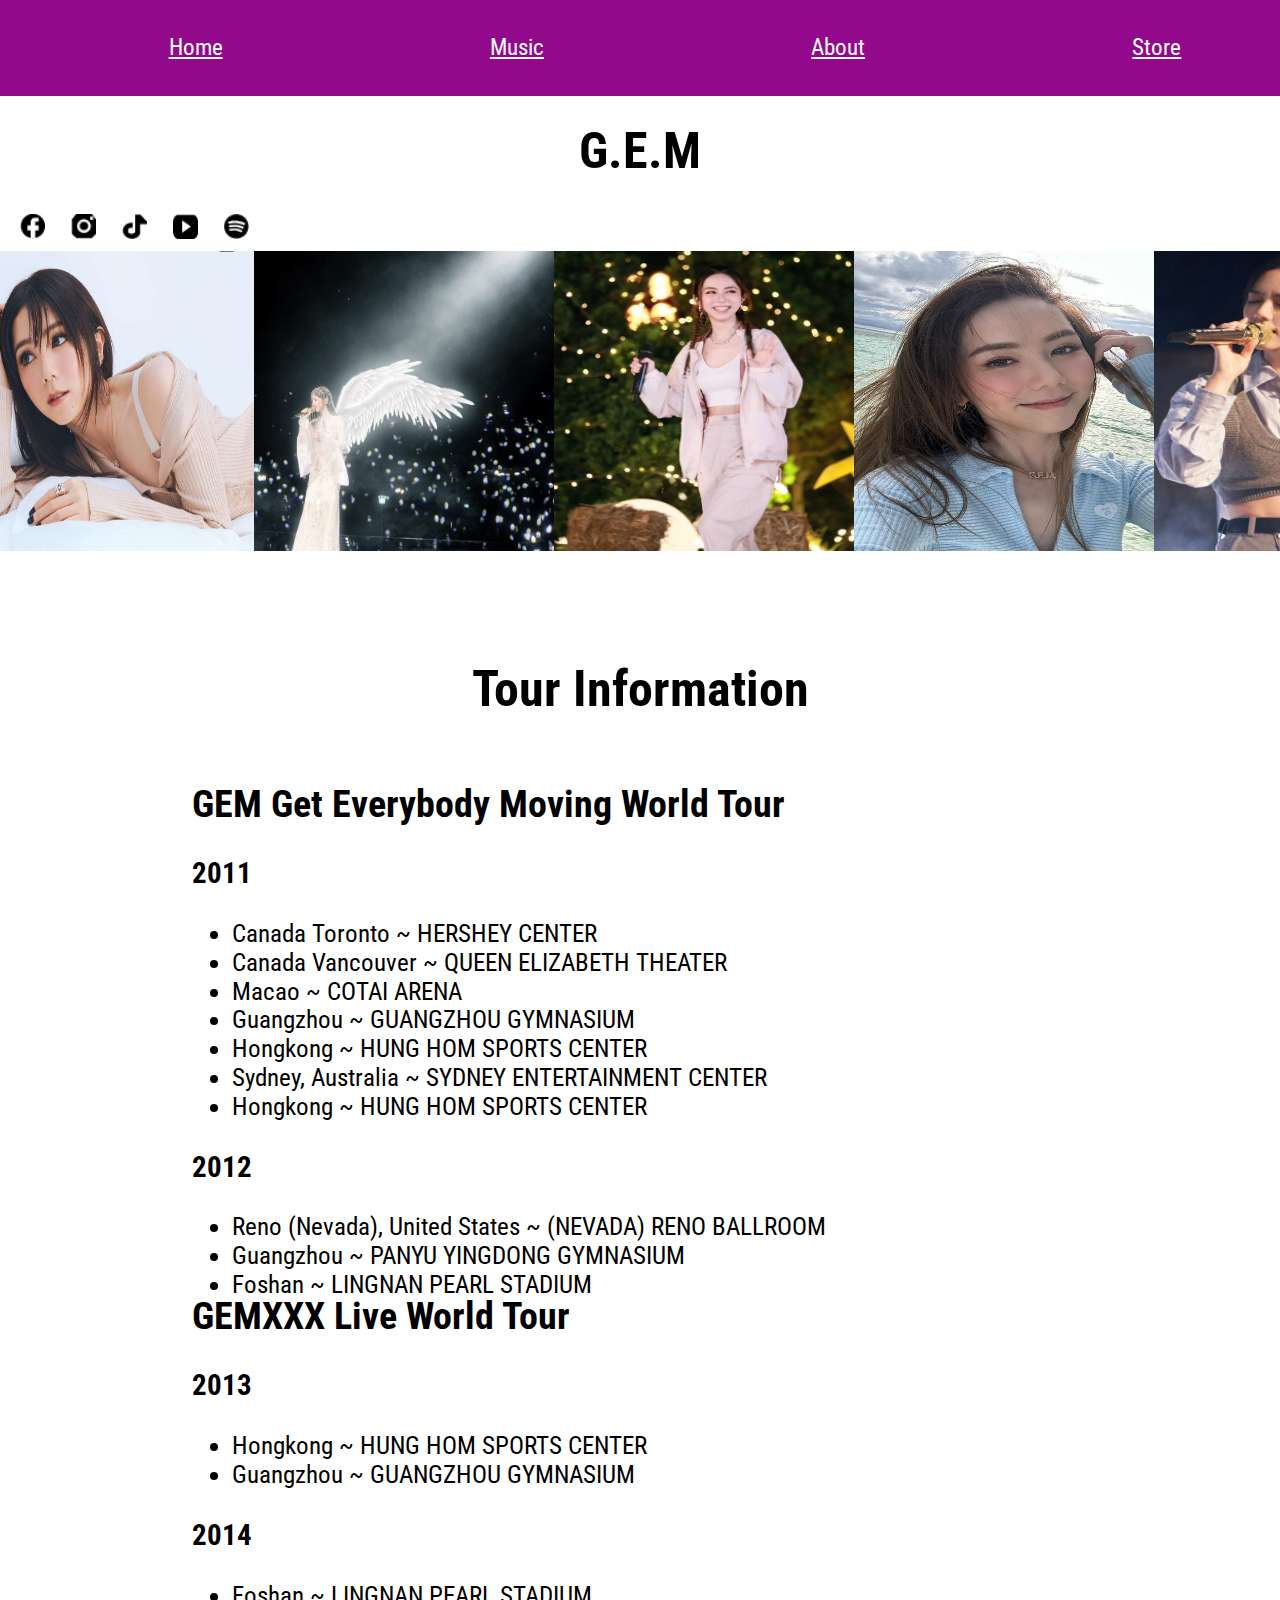
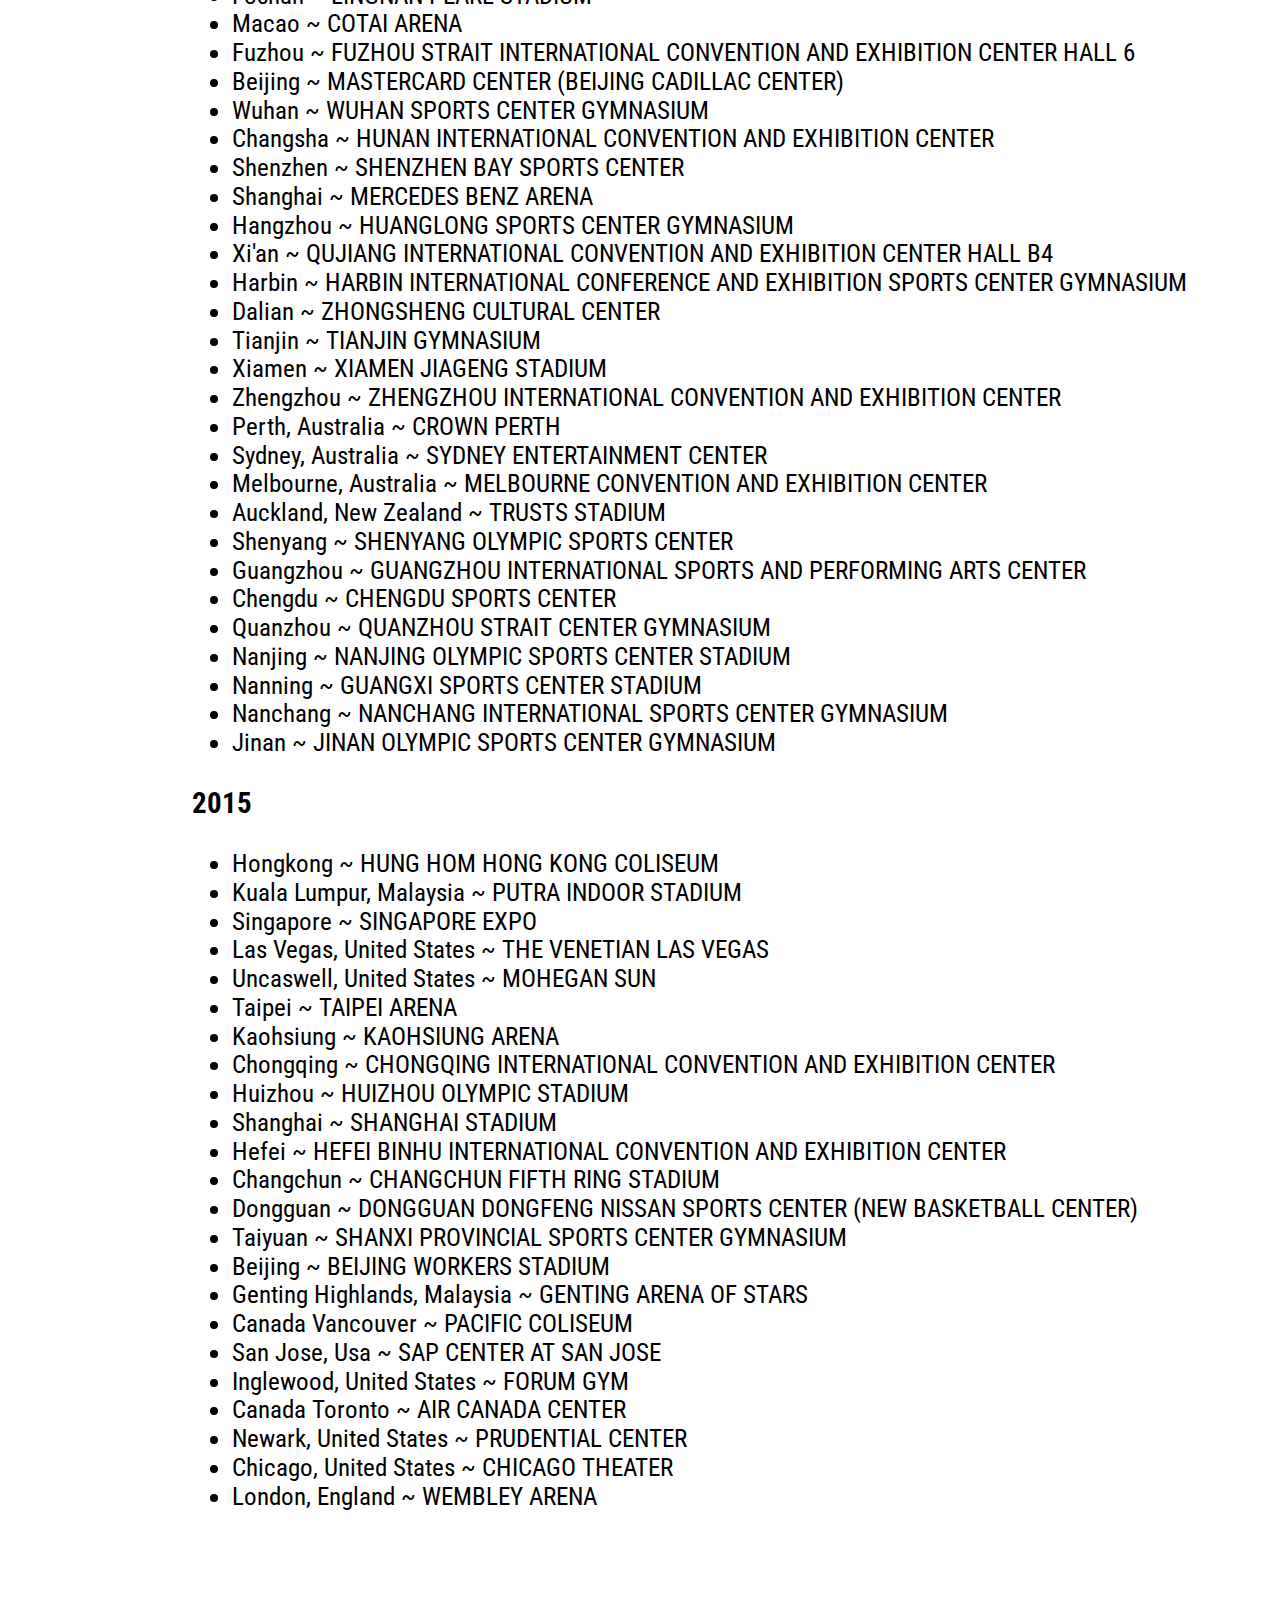
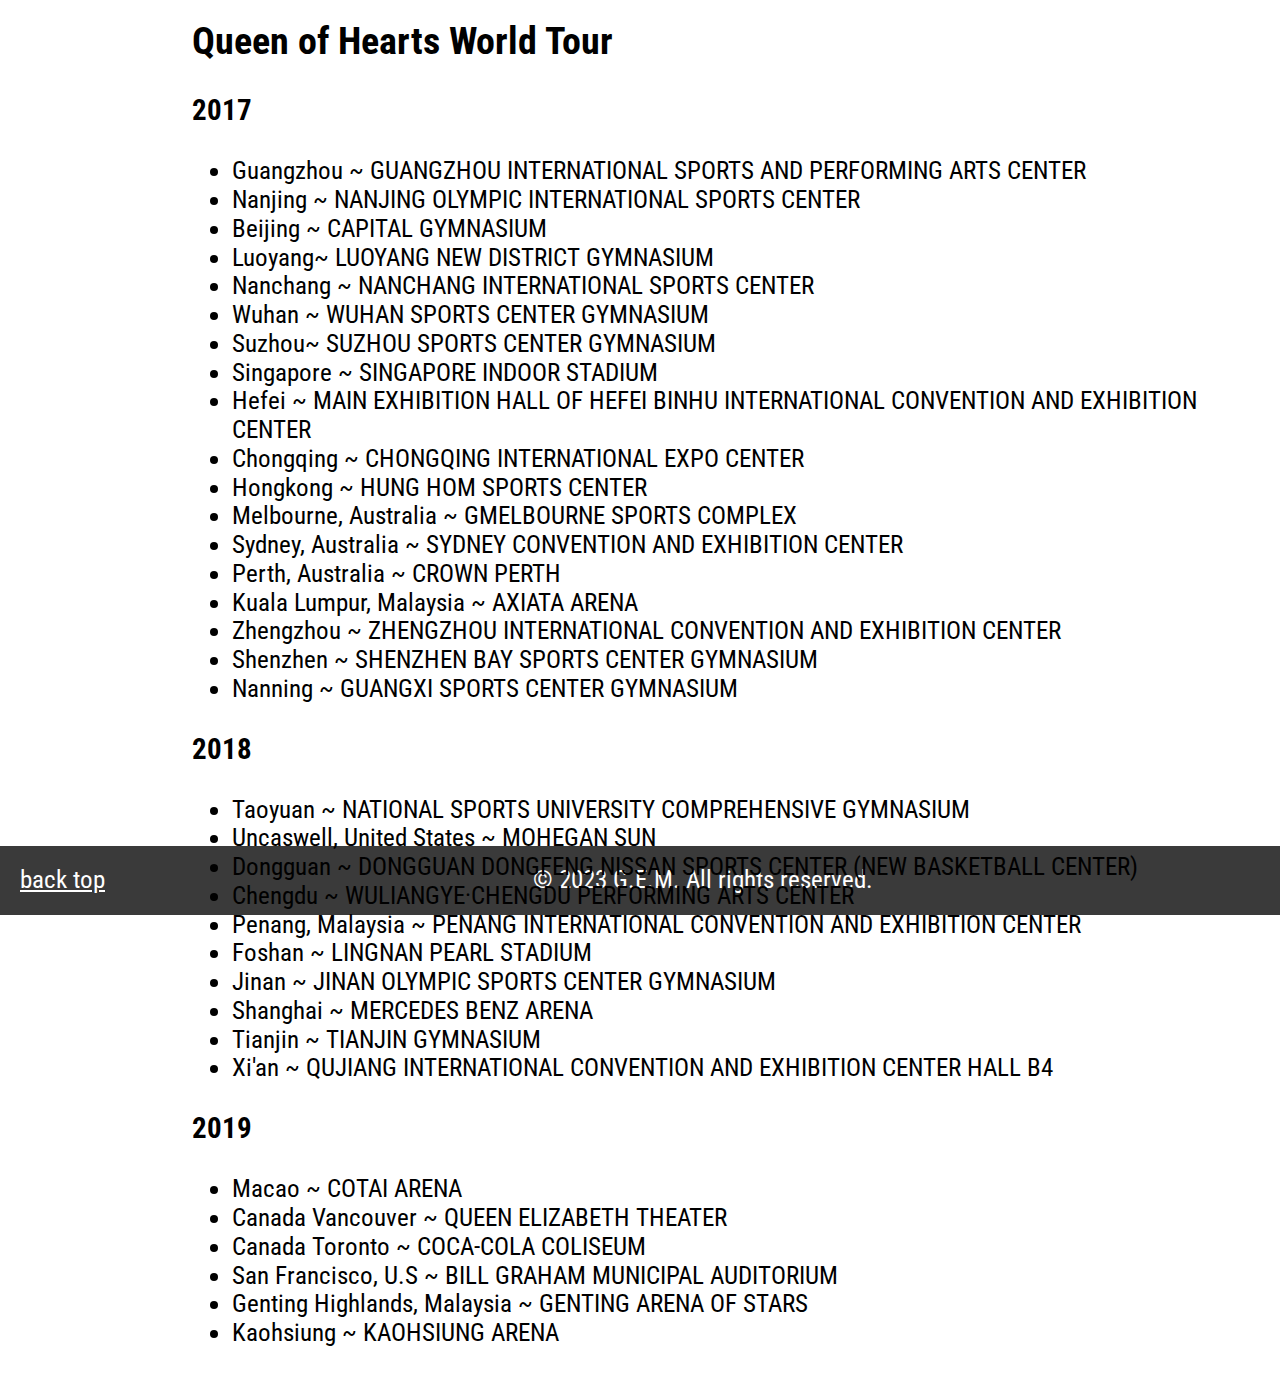
<file: index.html>
<!DOCTYPE html>
<html>
<head>
    <title>G.E.M.</title>
    <link rel="icon" href="/Images/GEM photo1.jpg">
    <link rel="stylesheet" href="/Css/normalize.css">
    <link rel="stylesheet" href="/Css/style.css">
    <link rel="preconnect" href="https://fonts.googleapis.com">
    <link rel="preconnect" href="https://fonts.gstatic.com" crossorigin>
    <link href="https://fonts.googleapis.com/css2?family=Roboto+Condensed:wght@500&display=swap" rel="stylesheet">
    <script src="https://code.jquery.com/jquery-3.6.4.min.js"></script>
    <script src="Css/script.js"></script>
</head>

<body>
    <a name="top"></a>
    <h1>G.E.M</h1>
    <nav class="colour" >
        <a href="index.html">Home</a>
        <a href="/Html/music.html">Music</a>
        <a href="/Html/about.html">About</a>
        <a href="/Html/store.html">Store</a>
    </nav>
    <div class="logos img">
        <a href="https://www.facebook.com/G.E.M.OfficialPage" target="_blank"><img src="/Images/FBL.png"></a>
        <a href="https://www.instagram.com/gem0816/?hl=en" target="_blank"><img src="/Images/IGL.png"></a>
        <a href="https://www.tiktok.com/@gemdzq" target="_blank"><img src="/Images/TTL.png"></a>
        <a href="https://www.youtube.com/@gem0816/featured" target="_blank"><img src="/Images/YTL.png"></a>
        <a href="https://open.spotify.com/artist/7aRC4L63dBn3CiLDuWaLSI" target="_blank"><img src="/Images/SL.png"></a>
    </div>
    

    
    <div class="banner">
        <img src="/Images/GEM photo1.jpg"> 
        <img src="/Images/GEM photo2.png"> 
        <img src="/Images/GEM photo3.png">
        <img src="/Images/GEM photo4.png"> 
        <img src="/Images/GEM photo5.png"> 
        <img src="/Images/GEM photo6.png">
        <img src="/Images/GEM photo7.png"> 
        <img src="/Images/GEM photo8.png"> 
        <img src="/Images/GEM photo9.png">
        <img src="/Images/GEM photo10.png"> 
        <img src="/Images/GEM photo11.png">
    </div>

        <h1 style="padding-top: 10px;"> Tour Information </h1>

            <div style="position:absolute; left: 15%;">
                <h2>GEM Get Everybody Moving World Tour</h2>
                <h3>2011</h3>
                <ul>
                    <li>Canada Toronto ~ HERSHEY CENTER</li>
                    <li>Canada Vancouver ~ QUEEN ELIZABETH THEATER</li> <li>Macao ~ COTAI ARENA</li> 
                    <li>Guangzhou ~ GUANGZHOU GYMNASIUM</li> <li>Hongkong ~ HUNG HOM SPORTS CENTER</li>
                    <li>Sydney, Australia ~ SYDNEY ENTERTAINMENT CENTER</li> <li>Hongkong ~ HUNG HOM SPORTS CENTER</li>
                </ul>
                <h3>2012</h3>
                <ul>
                    <li>Reno (Nevada), United States ~ (NEVADA) RENO BALLROOM</li> <li>Guangzhou ~ PANYU YINGDONG GYMNASIUM</li> 
                    <li>Foshan ~ LINGNAN PEARL STADIUM</li>
                </ul>
            </div>

            <div style="position:absolute; left: 15%; margin-top: 40%;">
                <h2>GEMXXX Live World Tour</h2>
                <h3>2013</h3>
                <ul>
                    <li>Hongkong ~ HUNG HOM SPORTS CENTER</li>
                    <li>Guangzhou ~ GUANGZHOU GYMNASIUM</li>
                </ul>
                <h3>2014</h3>
                <ul>
                    <li>Foshan ~ LINGNAN PEARL STADIUM</li> <li>Macao ~ COTAI ARENA</li>
                    <li>Fuzhou ~ FUZHOU STRAIT INTERNATIONAL CONVENTION AND EXHIBITION CENTER HALL 6</li> <li>Beijing ~ MASTERCARD CENTER (BEIJING CADILLAC CENTER)</li>
                    <li>Wuhan ~ WUHAN SPORTS CENTER GYMNASIUM</li> <li>Changsha ~ HUNAN INTERNATIONAL CONVENTION AND EXHIBITION CENTER</li>
                    <li>Shenzhen ~ SHENZHEN BAY SPORTS CENTER</li> <li>Shanghai ~ MERCEDES BENZ ARENA</li>
                    <li>Hangzhou ~ HUANGLONG SPORTS CENTER GYMNASIUM</li> <li>Xi'an ~ QUJIANG INTERNATIONAL CONVENTION AND EXHIBITION CENTER HALL B4</li>
                    <li>Harbin ~ HARBIN INTERNATIONAL CONFERENCE AND EXHIBITION SPORTS CENTER GYMNASIUM</li> <li>Dalian ~ ZHONGSHENG CULTURAL CENTER</li>
                    <li>Tianjin ~ TIANJIN GYMNASIUM</li> <li>Xiamen ~ XIAMEN JIAGENG STADIUM</li>
                    <li>Zhengzhou ~ ZHENGZHOU INTERNATIONAL CONVENTION AND EXHIBITION CENTER</li> <li>Perth, Australia ~ CROWN PERTH</li>
                    <li>Sydney, Australia ~ SYDNEY ENTERTAINMENT CENTER</li> <li>Melbourne, Australia ~ MELBOURNE CONVENTION AND EXHIBITION CENTER</li>
                    <li>Auckland, New Zealand ~ TRUSTS STADIUM</li> <li>Shenyang ~ SHENYANG OLYMPIC SPORTS CENTER</li>
                    <li>Guangzhou ~ GUANGZHOU INTERNATIONAL SPORTS AND PERFORMING ARTS CENTER</li> <li>Chengdu ~ CHENGDU SPORTS CENTER</li>
                    <li>Quanzhou ~ QUANZHOU STRAIT CENTER GYMNASIUM</li> <li>Nanjing ~ NANJING OLYMPIC SPORTS CENTER STADIUM</li>
                    <li>Nanning ~ GUANGXI SPORTS CENTER STADIUM</li> <li>Nanchang ~ NANCHANG INTERNATIONAL SPORTS CENTER GYMNASIUM</li>
                    <li>Jinan ~ JINAN OLYMPIC SPORTS CENTER GYMNASIUM</li> 
                </ul>
                <h3>2015</h3>
                <ul>
                    <li>Hongkong ~ HUNG HOM HONG KONG COLISEUM</li> <li>Kuala Lumpur, Malaysia ~ PUTRA INDOOR STADIUM</li>
                    <li>Singapore ~ SINGAPORE EXPO</li> <li>Las Vegas, United States ~ THE VENETIAN LAS VEGAS</li>
                    <li>Uncaswell, United States ~ MOHEGAN SUN</li> <li>Taipei ~ TAIPEI ARENA</li>
                    <li>Kaohsiung ~ KAOHSIUNG ARENA</li> <li>Chongqing ~ CHONGQING INTERNATIONAL CONVENTION AND EXHIBITION CENTER</li>
                    <li>Huizhou ~ HUIZHOU OLYMPIC STADIUM</li> <li>Shanghai ~ SHANGHAI STADIUM</li>
                    <li>Hefei ~ HEFEI BINHU INTERNATIONAL CONVENTION AND EXHIBITION CENTER</li> <li>Changchun ~ CHANGCHUN FIFTH RING STADIUM</li>
                    <li>Dongguan ~ DONGGUAN DONGFENG NISSAN SPORTS CENTER (NEW BASKETBALL CENTER)</li> <li>Taiyuan ~ SHANXI PROVINCIAL SPORTS CENTER GYMNASIUM</li>
                    <li>Beijing ~ BEIJING WORKERS STADIUM</li> <li>Genting Highlands, Malaysia ~ GENTING ARENA OF STARS</li>
                    <li>Canada Vancouver ~ PACIFIC COLISEUM</li> <li>San Jose, Usa ~ SAP CENTER AT SAN JOSE</li>
                    <li>Inglewood, United States ~ FORUM GYM</li> <li>Canada Toronto ~ AIR CANADA CENTER</li>
                    <li>Newark, United States ~ PRUDENTIAL CENTER</li> <li>Chicago, United States ~ CHICAGO THEATER</li>
                    <li>London, England ~ WEMBLEY ARENA</li> 
                </ul>

                <div style="margin-top: 10%;">
                    <h2>Queen of Hearts World Tour</h2>
                    <h3>2017</h3>
                    <ul>
                        <li>Guangzhou ~ GUANGZHOU INTERNATIONAL SPORTS AND PERFORMING ARTS CENTER</li>
                        <li>Nanjing ~ NANJING OLYMPIC INTERNATIONAL SPORTS CENTER</li>
                        <li>Beijing ~ CAPITAL GYMNASIUM</li>
                        <li>Luoyang~ LUOYANG NEW DISTRICT GYMNASIUM</li>
                        <li>Nanchang ~ NANCHANG INTERNATIONAL SPORTS CENTER</li>
                        <li>Wuhan ~ WUHAN SPORTS CENTER GYMNASIUM</li>
                        <li>Suzhou~ SUZHOU SPORTS CENTER GYMNASIUM</li>
                        <li>Singapore ~ SINGAPORE INDOOR STADIUM</li>
                        <li>Hefei ~ MAIN EXHIBITION HALL OF HEFEI BINHU INTERNATIONAL CONVENTION AND EXHIBITION CENTER</li>
                        <li>Chongqing ~ CHONGQING INTERNATIONAL EXPO CENTER</li>
                        <li>Hongkong ~ HUNG HOM SPORTS CENTER</li>
                        <li>Melbourne, Australia ~ GMELBOURNE SPORTS COMPLEX</li>
                        <li>Sydney, Australia ~ SYDNEY CONVENTION AND EXHIBITION CENTER</li>
                        <li>Perth, Australia ~ CROWN PERTH</li>
                        <li>Kuala Lumpur, Malaysia ~ AXIATA ARENA</li>
                        <li>Zhengzhou ~ ZHENGZHOU INTERNATIONAL CONVENTION AND EXHIBITION CENTER</li>
                        <li>Shenzhen ~ SHENZHEN BAY SPORTS CENTER GYMNASIUM</li>
                        <li>Nanning ~ GUANGXI SPORTS CENTER GYMNASIUM</li>
                    </ul>
                    <h3>2018</h3>
                    <ul>
                        <li>Taoyuan ~ NATIONAL SPORTS UNIVERSITY COMPREHENSIVE GYMNASIUM</li> <li>Uncaswell, United States ~ MOHEGAN SUN</li>
                        <li>Dongguan ~ DONGGUAN DONGFENG NISSAN SPORTS CENTER (NEW BASKETBALL CENTER)</li> <li>Chengdu ~ WULIANGYE·CHENGDU PERFORMING ARTS CENTER</li>
                        <li>Penang, Malaysia ~ PENANG INTERNATIONAL CONVENTION AND EXHIBITION CENTER</li> <li>Foshan ~ LINGNAN PEARL STADIUM</li>
                        <li>Jinan ~ JINAN OLYMPIC SPORTS CENTER GYMNASIUM</li> <li>Shanghai ~ MERCEDES BENZ ARENA</li>
                        <li>Tianjin ~ TIANJIN GYMNASIUM</li> <li>Xi'an ~ QUJIANG INTERNATIONAL CONVENTION AND EXHIBITION CENTER HALL B4</li>
                    </ul>
                    <h3>2019</h3>
                    <ul>
                        <li>Macao ~ COTAI ARENA</li> <li>Canada Vancouver ~ QUEEN ELIZABETH THEATER</li>
                        <li>Canada Toronto ~ COCA-COLA COLISEUM</li> <li>San Francisco, U.S ~ BILL GRAHAM MUNICIPAL AUDITORIUM</li>
                        <li>Genting Highlands, Malaysia ~ GENTING ARENA OF STARS</li> <li>Kaohsiung ~ KAOHSIUNG ARENA</li>   
                    </ul>
                    </div>
            </div>
    
        <footer>
            &copy; 2023 G.E.M. All rights reserved.
            <a href="#top" id="backtop">back top<a>
        </footer>
</body>
</html>
</file>
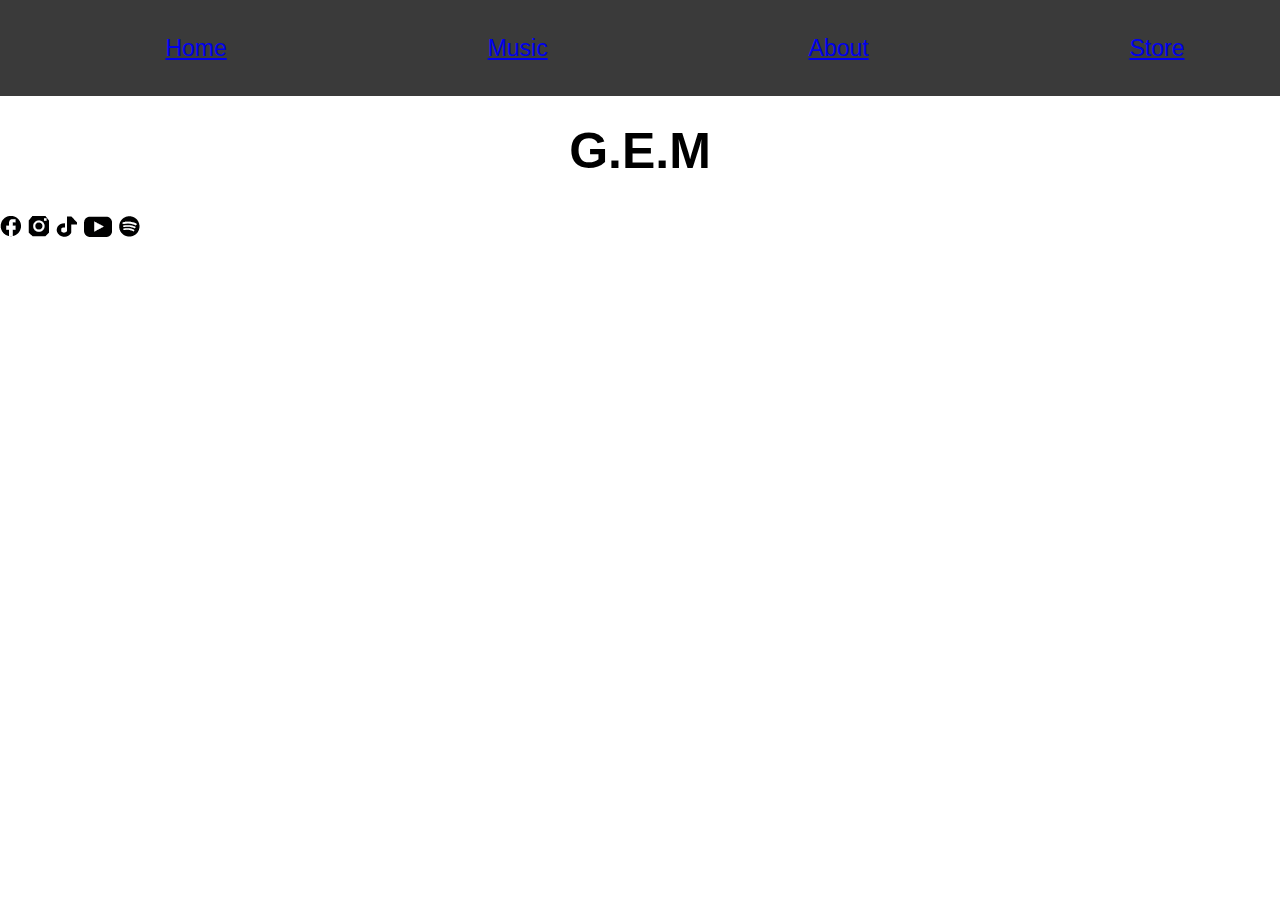
<file: Html/index.html>
<!DOCTYPE html>
<html>
    <head>
        <title>G.E.M.</title>
        <link rel="icon" href="/Images/GEM photo1.jpg">
        <link rel="stylesheet" href="/Css/normalize.css">
        <link rel="stylesheet" href="/Css/style.css">
    </head>

    <body>
        <h1>G.E.M</h1>
        <nav>
            <a href="#">Home</a>
            <a href="music.html">Music</a>
            <a href="about.html">About</a>
            <a href="store.html">Store</a>
        </nav>
        <logos>
            <a href="https://www.facebook.com/G.E.M.OfficialPage" target="_blank"><img src="/Images/FBL.png"></a>
            <a href="https://www.instagram.com/gem0816/?hl=en" target="_blank"><img src="/Images/IGL.png"></a>
            <a href="https://www.tiktok.com/@gemdzq" target="_blank"><img src="/Images/TTL.png"></a>
            <a href="https://www.youtube.com/@gem0816/featured" target="_blank"><img src="/Images/YTL.png"></a>
            <a href="https://open.spotify.com/artist/7aRC4L63dBn3CiLDuWaLSI" target="_blank"><img src="/Images/SL.png"></a>
        </logos>
    </body>
</html>
</file>
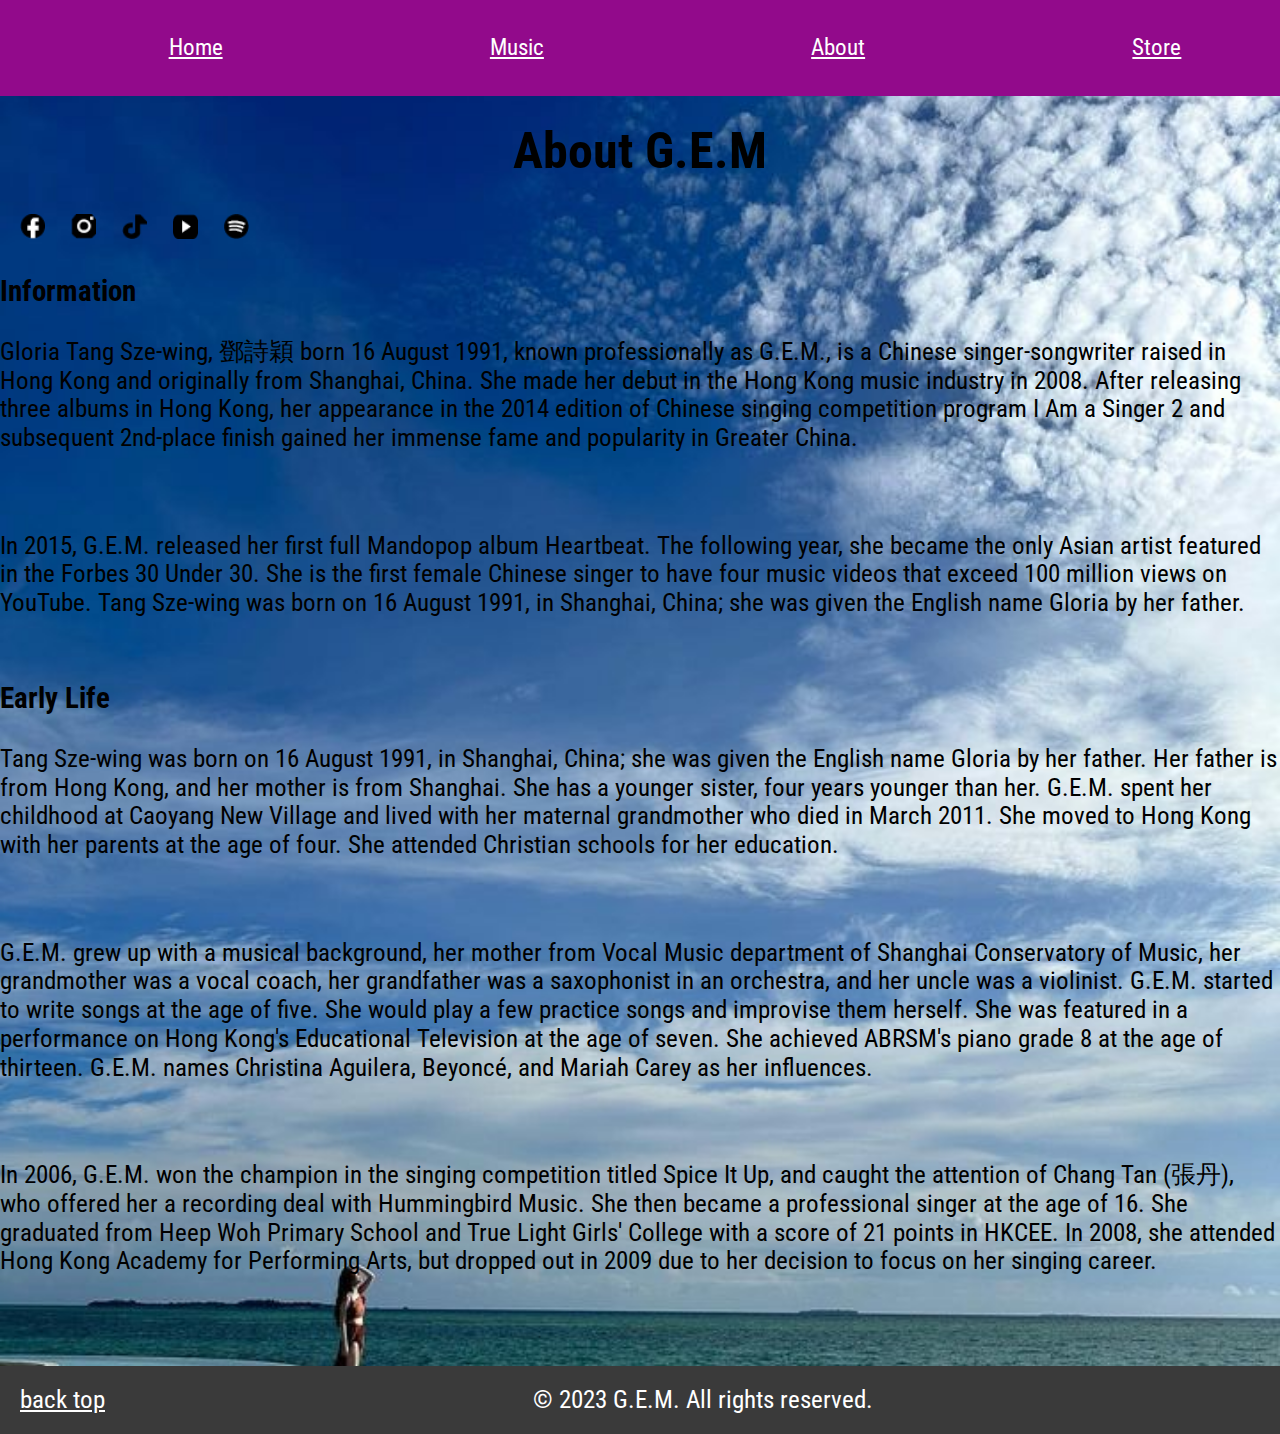
<file: Html/about.html>
<!DOCTYPE html>
<html>
    <head>
        <title>G.E.M.</title>
        <link rel="icon" href="/Images/GEM photo1.jpg">
        <link rel="stylesheet" href="/Css/normalize.css">
        <link rel="stylesheet" href="/Css/style.css">
        <script src="/Css/script_1.js"></script>
        <link rel="preconnect" href="https://fonts.googleapis.com">
        <link rel="preconnect" href="https://fonts.gstatic.com" crossorigin>
        <link href="https://fonts.googleapis.com/css2?family=Roboto+Condensed:wght@500&display=swap" rel="stylesheet">
    </head>

    <body class="image-background">
        <h1>About G.E.M</h1>
        <nav class="colour">
            <a href="/index.html">Home</a>
            <a href="music.html">Music</a>
            <a href="about.html">About</a>
            <a href="store.html">Store</a>
        </nav>
        <logos class="logos img">
            <a href="https://www.facebook.com/G.E.M.OfficialPage" target="_blank"><img src="/Images/FBL.png"></a>
            <a href="https://www.instagram.com/gem0816/?hl=en" target="_blank"><img src="/Images/IGL.png"></a>
            <a href="https://www.tiktok.com/@gemdzq" target="_blank"><img src="/Images/TTL.png"></a>
            <a href="https://www.youtube.com/@gem0816/featured" target="_blank"><img src="/Images/YTL.png"></a>
            <a href="https://open.spotify.com/artist/7aRC4L63dBn3CiLDuWaLSI" target="_blank"><img src="/Images/SL.png"></a>
        </logos>

        
        <div>
            <h3>Information</h3>
            <p>Gloria Tang Sze-wing, 鄧詩穎 born 16 August 1991, known professionally as G.E.M., is a Chinese singer-songwriter raised in Hong Kong and originally from Shanghai, China. She made her debut in the Hong Kong music industry in 2008. After releasing three albums in Hong Kong, her appearance in the 2014 edition of Chinese singing competition program I Am a Singer 2 and subsequent 2nd-place finish gained her immense fame and popularity in Greater China.</p>
        <br><p> In 2015, G.E.M. released her first full Mandopop album Heartbeat. The following year, she became the only Asian artist featured in the Forbes 30 Under 30. She is the first female Chinese singer to have four music videos that exceed 100 million views on YouTube.
                Tang Sze-wing was born on 16 August 1991, in Shanghai, China; she was given the English name Gloria by her father.
            </p>

            <h3 style="margin-top: 5%;">Early Life</h3>
            <p>Tang Sze-wing was born on 16 August 1991, in Shanghai, China; she was given the English name Gloria by her father. Her father is from Hong Kong, and her mother is from Shanghai. She has a younger sister, four years younger than her. G.E.M. spent her childhood at Caoyang New Village and lived with her maternal grandmother who died in March 2011. She moved to Hong Kong with her parents at the age of four. She attended Christian schools for her education.</p>
        <br><p>G.E.M. grew up with a musical background, her mother from Vocal Music department of Shanghai Conservatory of Music, her grandmother was a vocal coach, her grandfather was a saxophonist in an orchestra, and her uncle was a violinist. G.E.M. started to write songs at the age of five. She would play a few practice songs and improvise them herself. She was featured in a performance on Hong Kong's Educational Television at the age of seven. She achieved ABRSM's piano grade 8 at the age of thirteen. G.E.M. names Christina Aguilera, Beyoncé, and Mariah Carey as her influences.
            </p>
        <br><p>In 2006, G.E.M. won the champion in the singing competition titled Spice It Up, and caught the attention of Chang Tan (張丹), who offered her a recording deal with Hummingbird Music. She then became a professional singer at the age of 16. She graduated from Heep Woh Primary School and True Light Girls' College with a score of 21 points in HKCEE.  In 2008, she attended Hong Kong Academy for Performing Arts, but dropped out in 2009 due to her decision to focus on her singing career.
            </p>
        </div>

        <footer style="margin-top: 7%;">
            &copy; 2023 G.E.M. All rights reserved.
            <a href="#top" id="backtop">back top<a>
        </footer>
    </body>
</html>
</file>
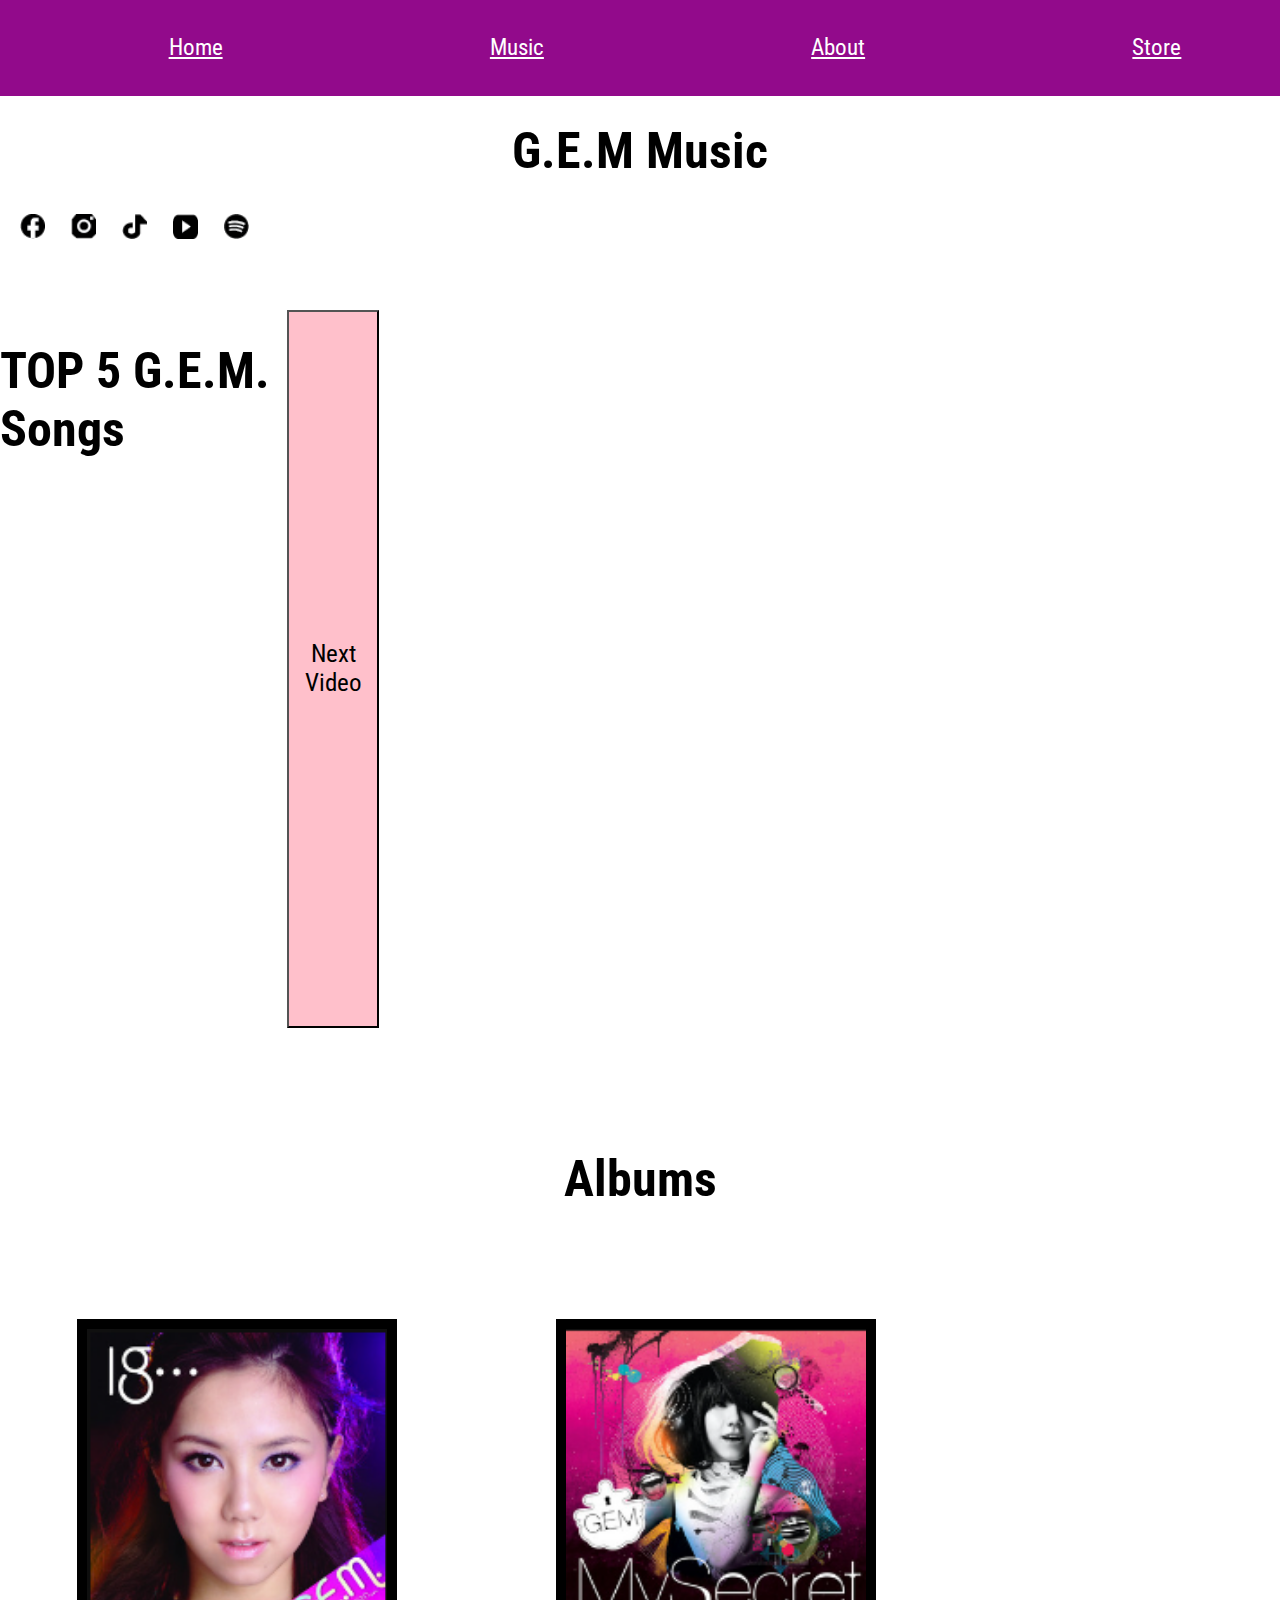
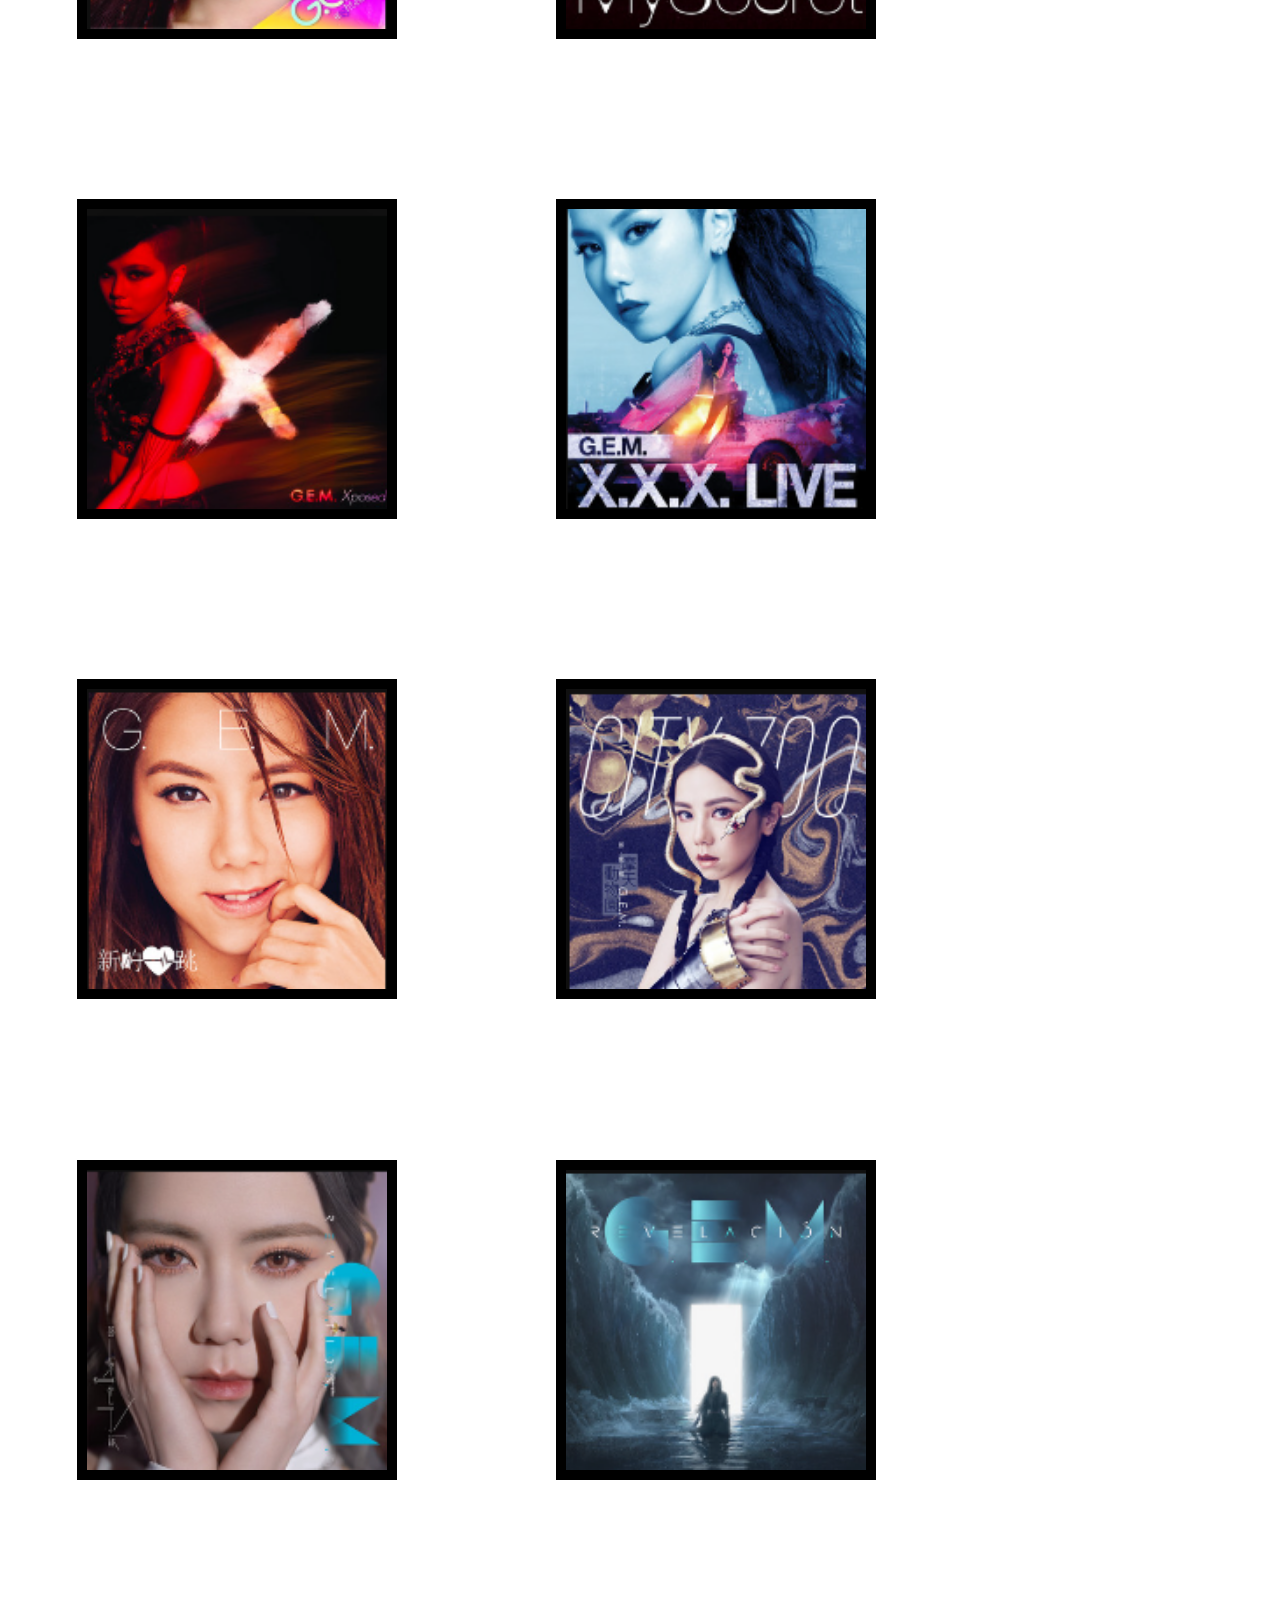
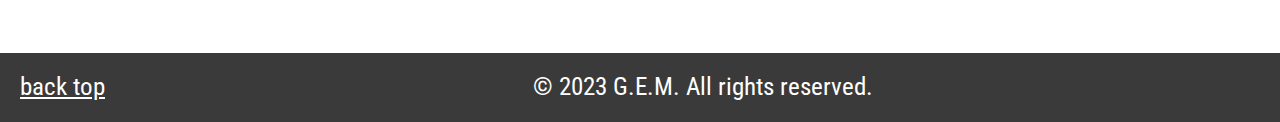
<file: Html/music.html>
<!DOCTYPE html>
<html>
    <head>
        <title>G.E.M.</title>
        <link rel="icon" href="/Images/GEM photo1.jpg">
        <link rel="stylesheet" href="/Css/normalize.css">
        <link rel="stylesheet" href="/Css/style.css">
        <script src="/Css/script_1.js"></script>
        <link rel="preconnect" href="https://fonts.googleapis.com">
        <link rel="preconnect" href="https://fonts.gstatic.com" crossorigin>
        <link href="https://fonts.googleapis.com/css2?family=Roboto+Condensed:wght@500&display=swap" rel="stylesheet">
    </head>

    <body>
        <h1>G.E.M Music</h1>
        <nav class="colour">
            <a href="/index.html">Home</a>
            <a href="music.html">Music</a>
            <a href="about.html">About</a>
            <a href="store.html">Store</a>
        </nav>
        <logos class="logos img">
            <a href="https://www.facebook.com/G.E.M.OfficialPage" target="_blank"><img src="/Images/FBL.png"></a>
            <a href="https://www.instagram.com/gem0816/?hl=en" target="_blank"><img src="/Images/IGL.png"></a>
            <a href="https://www.tiktok.com/@gemdzq" target="_blank"><img src="/Images/TTL.png"></a>
            <a href="https://www.youtube.com/@gem0816/featured" target="_blank"><img src="/Images/YTL.png"></a>
            <a href="https://open.spotify.com/artist/7aRC4L63dBn3CiLDuWaLSI" target="_blank"><img src="/Images/SL.png"></a>
        </logos>

        <div class="vidframe">
            <h1 style="padding: 0%;">TOP 5 G.E.M. Songs</h1>
            <button style="background-color: pink;" onclick="nextVideo()">Next Video</button>
            <iframe width="1276" height="718" src="https://www.youtube.com/embed/T4SimnaiktU" title="G.E.M.【光年之外 LIGHT YEARS AWAY 】MV (電影《太空潛航者 Passengers》中文主題曲) [HD] 鄧紫棋" frameborder="0" allow="accelerometer; autoplay; clipboard-write; encrypted-media; gyroscope; picture-in-picture; web-share" allowfullscreen></iframe>
            <iframe width="1276" height="718" src="https://www.youtube.com/embed/Lhel0tzHE08" title="G.E.M.【再見 GOODBYE】Official MV [HD] 鄧紫棋" frameborder="0" allow="accelerometer; autoplay; clipboard-write; encrypted-media; gyroscope; picture-in-picture; web-share" allowfullscreen></iframe>
            <iframe width="1276" height="718" src="https://www.youtube.com/embed/ma7r2HGqwXs" title="G.E.M.【倒數 TIK TOK】Official MV [HD] 鄧紫棋" frameborder="0" allow="accelerometer; autoplay; clipboard-write; encrypted-media; gyroscope; picture-in-picture; web-share" allowfullscreen></iframe>
            <iframe width="1276" height="718" src="https://www.youtube.com/embed/FWtbGkpdoP4" title="G.E.M.【來自天堂的魔鬼 AWAY】Official MV [HD] 鄧紫棋" frameborder="0" allow="accelerometer; autoplay; clipboard-write; encrypted-media; gyroscope; picture-in-picture; web-share" allowfullscreen></iframe>
            <iframe width="1276" height="718" src="https://www.youtube.com/embed/4OqXWzekVw4" title="G.E.M. 鄧紫棋 - 喜歡你 Official MV [HD]" frameborder="0" allow="accelerometer; autoplay; clipboard-write; encrypted-media; gyroscope; picture-in-picture; web-share" allowfullscreen></iframe>
        </div>

        <h1>Albums</h1>
        <div class="album">
            <a href="https://open.spotify.com/album/4uUQ8WSaEXwrjC3b0gKt58?si=70-O3MHOT8KUDrshVkPm8w" target="_blank"><img src="/Images/G.E.M. 1st Alb.png"></a>
            <a href="https://open.spotify.com/album/2ZkF6zANeekBDgwMFGLIlf?si=LRfLA9s0TJCSFmwFzyQyBg" target="_blank"><img src="/Images/G.E.M. 2nd Alb.png"></a>
            <a href="https://open.spotify.com/album/5EUhTGmsSlrrt2w3IZd1IG?si=VMkCeEglSEuNQNcRZcWxdQ" target="_blank"><img src="/Images/G.E.M. 3rd Alb.png"></a>
            <a href="https://open.spotify.com/album/0dAaNCZ8zt38pv5VJ2yHcM?si=5zdo2V_XRS2uuV0sdV8Z_g" target="_blank"><img src="/Images/G.E.M. 4th Alb.png"></a>
            <a href="https://open.spotify.com/album/1tEl9cDFkTKGmaRpZLB7zW?si=e5uqa52_SzKDjn9ZVa8ALA" target="_blank"><img src="/Images/G.E.M. 5th Alb.png"></a>
            <a href="https://open.spotify.com/album/5BQmFN38iOhEhMVIdtvFhS?si=jnS1aipmSW-LUxcLRo0uDg" target="_blank"><img src="/Images/G.E.M. 6th Alb.png"></a>
            <a href="https://open.spotify.com/album/4uO5m2nHREvFrTeR7rOCDx?si=b3ircBU-Q4auuA-0sNyIKA" target="_blank"><img src="/Images/G.E.M. 7th Alb.png"></a>
            <a href="https://open.spotify.com/album/5YwCKAv35Zi9YY99RY7ZGb?si=hBfxKWCcRg6R1Lqu7BKZIQ" target="_blank"><img src="/Images/G.E.M. 8th Alb.png"></a>
        </div>

        <footer style="margin-top: 7%;">
            &copy; 2023 G.E.M. All rights reserved.
            <a href="#top" id="backtop">back top<a>
        </footer>
    </body>
</html>
</file>
<file: Css/style.css>
body {
    margin: 0;
    padding: 0;
    box-sizing: border-box;
    font-family: 'Roboto Condensed', sans-serif;
    font-size: 25px;
}

h1 {
    display: flex;
    justify-content: center;
    padding-top: 7%;
    color: rgb(0, 0, 0);
}

nav {
    position: fixed;
    width: 100%;
    top: 0;
    display: flex;
    justify-content: space-around;
    margin: 0;
    font-size: 23px;
    padding: 35px;
    text-align: center;
    background-color: rgb(58, 58, 58);
    z-index: 1000;
}

.colour-hover {
    background-color: rgb(146, 10, 139);
}

.colour a {
    color: white;
}

.logos img {
    width: 25px;
    height: 25px;
    padding-left: 20px;
}

.banner {
    display: flex;
    overflow: hidden;
    margin-top: 5px;
    margin-bottom: 100px;
}

.banner img {
    width: 300px;
    height: 300px;
    flex-shrink: 0;
}

footer {
    background-color: rgb(58, 58, 58);
    color: white;
    text-align: center;
    padding: 20px;
    bottom: 0;
    width: 100%;
    z-index: 1000;
    margin-top: 260%;
}

#backtop{
    color: white;
    float: left;
}

.image-background {
    background-image: url(/Images/About_GEM_IMG.png);
    background-position: center;
    background-repeat: no-repeat;
    background-size: cover;
    width: 100%; 
    height: 100%;
    margin: 0;
}

.album img {
    width: 300px;
    height: 300px;
    flex-shrink: 0;
    margin: 6%;  
    background-color: black;
    padding: 10px;  
}

.vidframe{
    display: flex;
    justify-content: center;
    padding-top: 5%;
}

.storeitems{
    display: flex;
    flex-wrap: wrap;
    justify-content: space-between;
}

.storeitems img {
    width: 100%;
    height: auto;
    max-width: 300px; 
}

.storeitems button,
.storeitems p {
    width: 100%;
    text-align: center;
    margin: 10px 0; 
}
</file>
